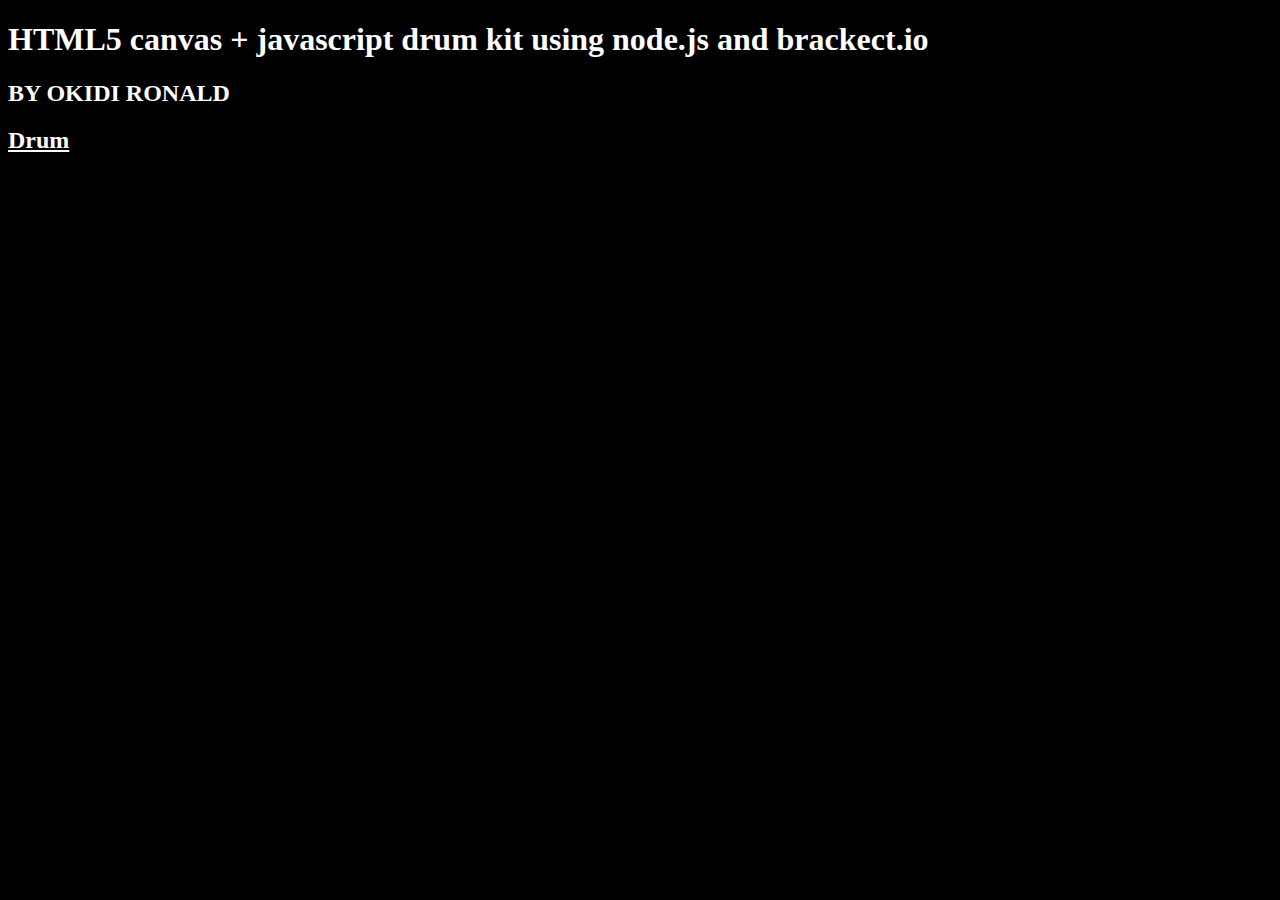
<file: index.html>
<!DOCTYPE html>
<html>

<head>
    <title>HTML5 drum kit</title>

</head>

<body onload="setup(); setInterval('draw();',30);">

    <style>
        body {
            background: #000;
            color: #FFF;
        }

        a {
            color: white;
        }
    </style>

    <h1>HTML5 canvas + javascript drum kit using node.js and brackect.io</h1>
    <h2>BY OKIDI RONALD</h2>
    <h2><a href="drum.html">Drum</a></h2>


</body>

</html>
</file>
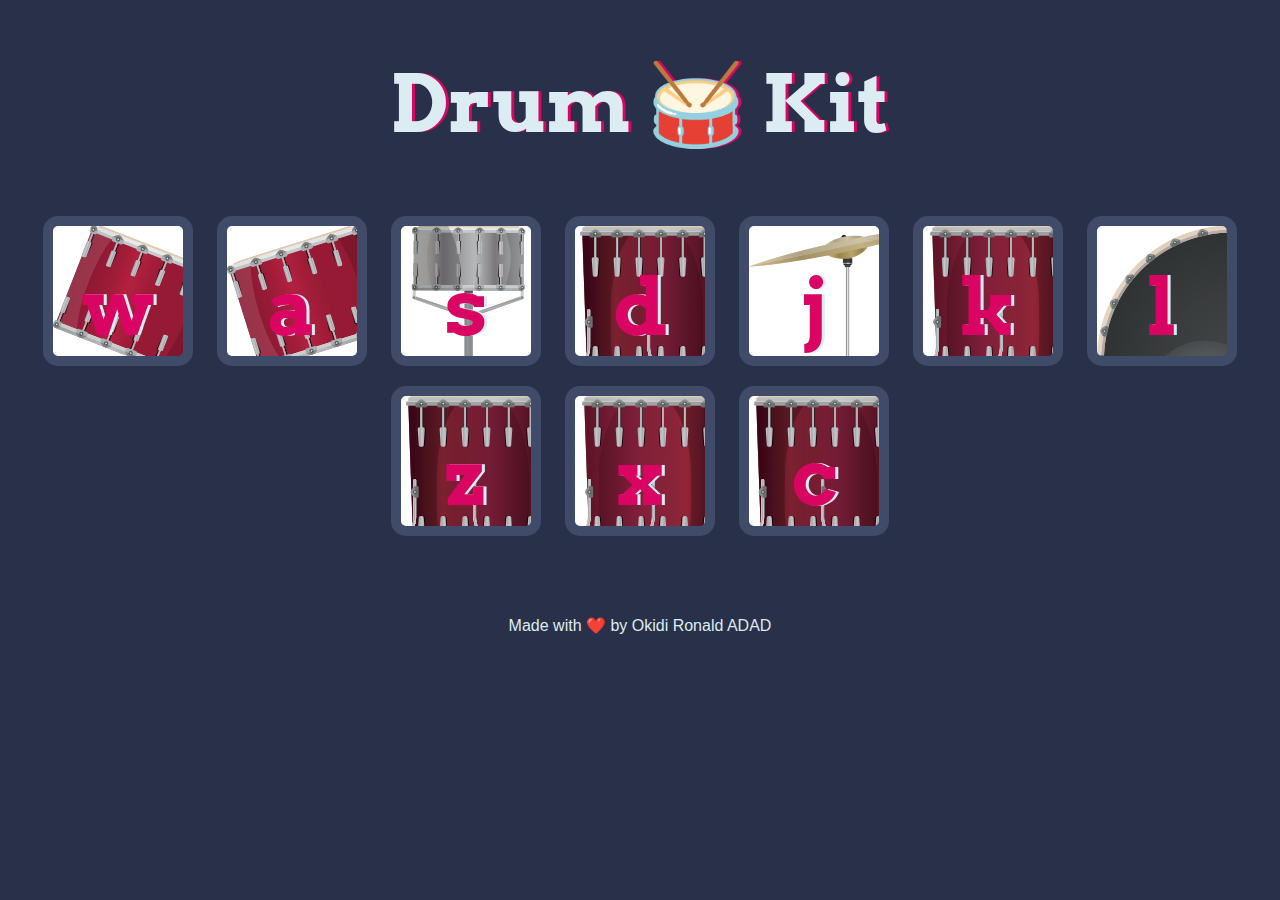
<file: drum.html>
<!DOCTYPE html>
<html lang="en" dir="ltr">
  <head>
    <meta charset="utf-8" />
    <title>Drum Kit</title>
    <link rel="stylesheet" href="styles.css" />
    <link
      href="https://fonts.googleapis.com/css?family=Arvo"
      rel="stylesheet"
    />
    <link rel="shortcut icon" type="image/x-icon" href="images/favicon.ico" />
    <script defer src="index.js"></script>
  </head>

  <body>
    <h1 id="title">Drum 🥁 Kit</h1>
    <div class="set">
      <button class="w drum">w</button>
      <button class="a drum">a</button>
      <button class="s drum">s</button>
      <button class="d drum">d</button>
      <button class="j drum">j</button>
      <button class="k drum">k</button>
      <button class="l drum">l</button>
    </div>
    <div class="set">
      <button class="z drum">z</button>
      <button class="x drum">x</button>
      <button class="c drum">c</button>
    </div>

    <footer style="margin-top: 70px;">
      Made with ❤️ by Okidi Ronald
      <a
        style="color:rgb(221, 230, 238); text-decoration:none"
        href="https://github.com/yogain123"
        >ADAD</a
      >
    </footer>
  </body>
</html>
</file>
<file: styles.css>
body {
  text-align: center;
  background-color: #283149;
}

.modify-body {
  background-color: black;
}

h1 {
  font-size: 5rem;
  color: #dbedf3;
  font-family: "Arvo", cursive;
  text-shadow: 3px 0 #da0463;
}

footer {
  color: #dbedf3;
  font-family: sans-serif;
}

.w {
  background: url("images/tom1.png");
}

.a {
  background: url("images/tom2.png");
}

.s {
  background: url("images/snare.png");
}

.d {
  background: url("images/tom4.png");
}

.j {
  background: url("images/crash.png");
}

.k {
  background: url("images/tom3.png");
}

.l {
  background: url("images/kick.png");
}

.z {
  background: url("images/tom4.png");
}

.x {
  background: url("images/tom3.png");
}

.c {
  background: url("images/tom4.png");
}

.set {
  margin: auto;
}

.game-over {
  background-color: rgba(234, 0, 255, 0.589);
  opacity: 0.8;
}

.pressed {
  box-shadow: 0 3px 4px 0 #dbedf3;
  opacity: 0.5;
  background-color: rgb(145, 255, 0);
  -moz-transform: scale(0.9);
  -webkit-transform: scale(0.9);
  -o-transform: scale(0.9);
  -ms-transform: scale(0.9);
  transform: scale(0.9);
}

.red {
  color: rgba(255, 0, 0, 0.911);
}

.drum {
  outline: none;
  border: 10px solid #404b69;
  font-size: 5rem;
  font-family: "Arvo", cursive;
  line-height: 2;
  font-weight: 900;
  color: #da0463;
  text-shadow: 3px 0 #dbedf3;
  border-radius: 15px;
  display: inline-block;
  width: 150px;
  height: 150px;
  text-align: center;
  margin: 10px;
  background-color: white;
}
</file>
